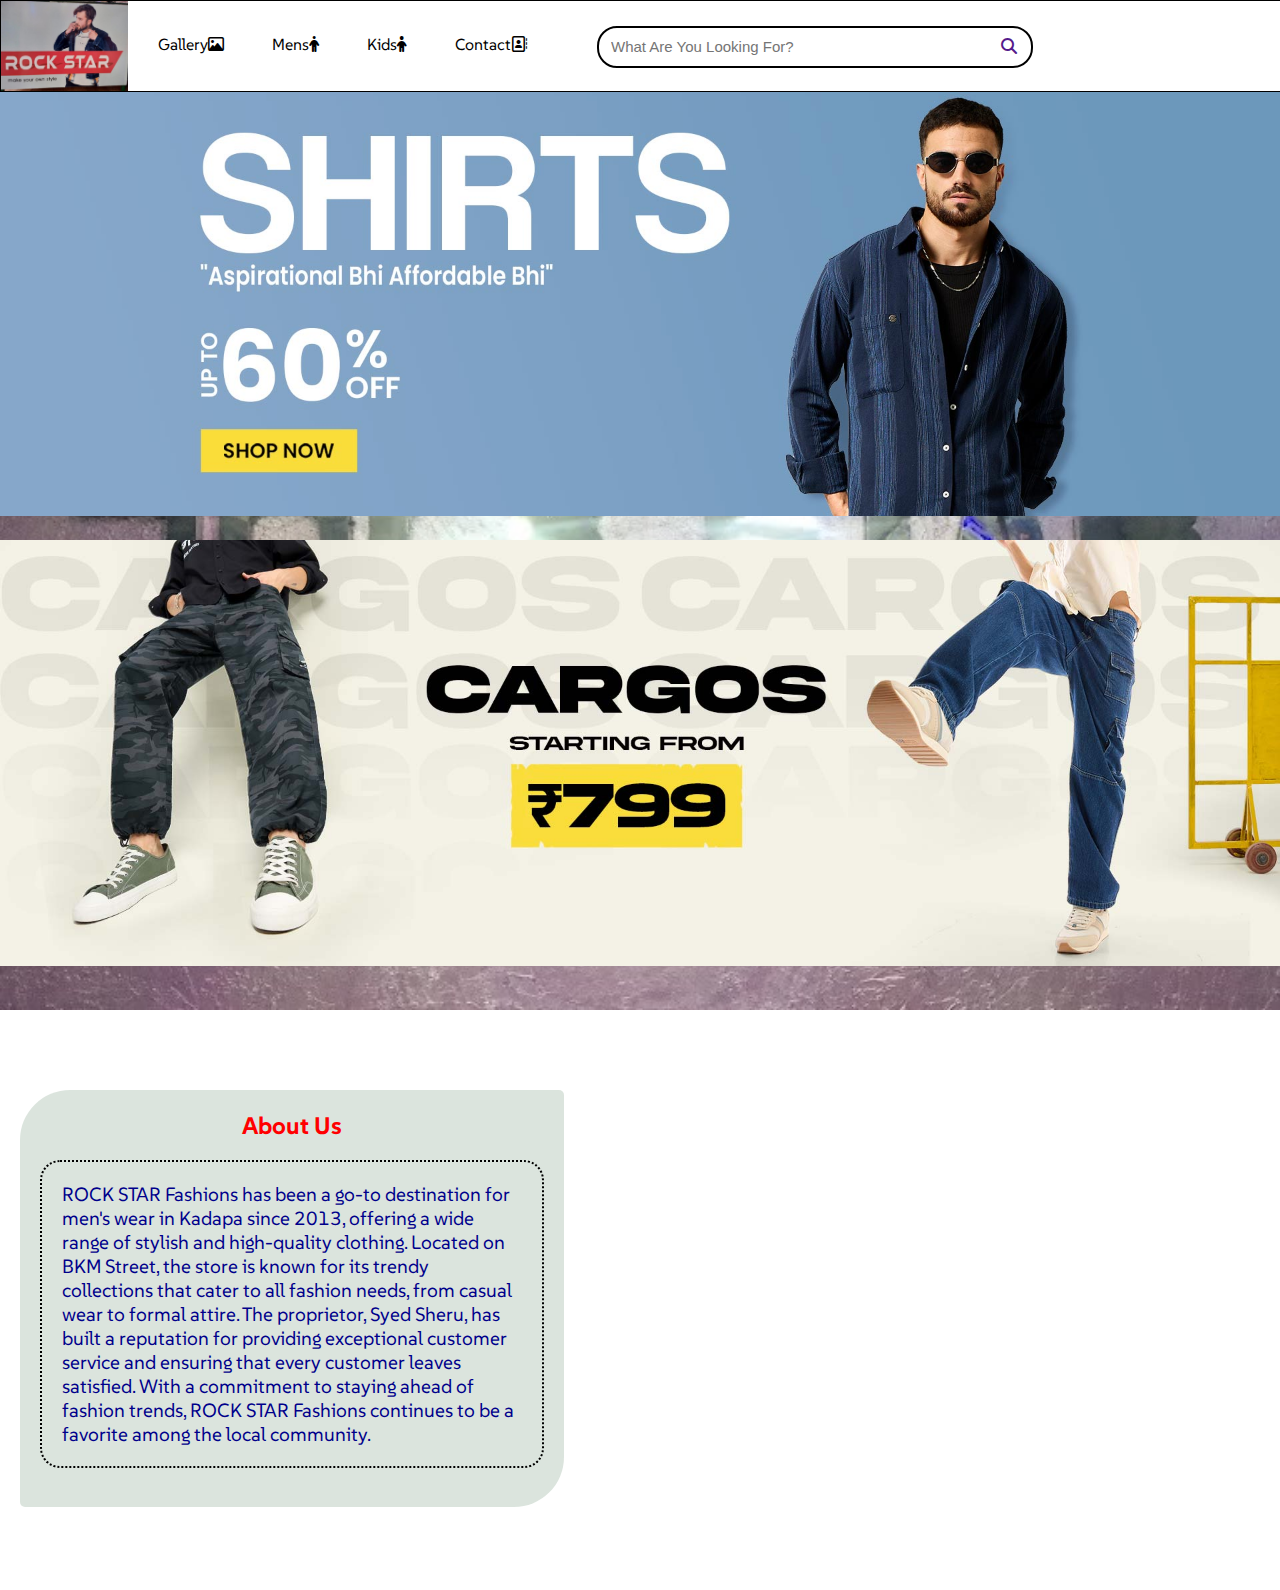
<file: index.html>
<!DOCTYPE html>
<html lang="en">

<head>
    <meta charset="UTF-8">
    <meta name="viewport" content="width=device-width, initial-scale=1.0">
    <title>ROCKSTAR</title>
    <link rel="stylesheet" href="/STYLES/index.css">
    <link rel="stylesheet" href="https://cdnjs.cloudflare.com/ajax/libs/font-awesome/6.6.0/css/all.min.css" />
    <link rel="icon" href="/ASSETS/LOGO.jpg">
</head>

<body oncontextmenu="return disable();">
    <nav class="navbar">
        <div class="logo">
            <a href="index.html"><img src="/ASSETS/LOGO.jpg" alt=""></a>
        </div>
        <div class="elements">
            <a href="/HTML/gallery.html">Gallery<i class="fa-regular fa-image"></i></a>
            <a href="/HTML/mens.html">Mens<i class="fa-solid fa-person"></i></a>
            <a href="/HTML/kids.html">Kids<i class="fa-solid fa-child"></i></a>
            <a href="/HTML/contact.html">Contact<i class="fa-regular fa-address-book"></i></a>
        </div>
        <div class="search_bar">
            <input type="text" placeholder="What Are You Looking For?" />
            <a href=""><i class="fa-solid fa-magnifying-glass"></i></a>
        </div>
        <div class="name">
            <p id="heading">ROCKSTAR</p>
            <p id="tag">Make Your Own Style</p>
        </div>
    </nav>
    <section class="content">

        <img src="/ASSETS/IMG8.jpg" alt="">
        <img src="/ASSETS/IMG9.jpg" alt="">
    </section>
    <section class="body">
        <div class="info">
            <b>About Us</b>
            <p>ROCK STAR Fashions has been a go-to destination for men's wear in Kadapa since 2013, offering a wide
                range of stylish and high-quality clothing. Located on BKM Street, the store is known for its trendy
                collections that cater to all fashion needs, from casual wear to formal attire. The proprietor, Syed
                Sheru, has built a reputation for providing exceptional customer service and ensuring that every
                customer leaves satisfied. With a commitment to staying ahead of fashion trends, ROCK STAR Fashions
                continues to be a favorite among the local community. </p>
        </div>
        <iframe
            src="https://www.google.com/maps/embed?pb=!1m18!1m12!1m3!1d965.761778640997!2d78.82065106955673!3d14.481984099124402!2m3!1f0!2f0!3f0!3m2!1i1024!2i768!4f13.1!3m3!1m2!1s0x3bb3721dd808b7c1%3A0xec8844f34a199d78!2s13%2F38%2C%20YV%20Street%2C%20Mochampet%2C%20Ganagapeta%2C%20Kadapa%2C%20Andhra%20Pradesh%20516001!5e0!3m2!1sen!2sin!4v1725249522522!5m2!1sen!2sin"
            width="600" height="450" style="border:0;" allowfullscreen="" loading="lazy"
            referrerpolicy="no-referrer-when-downgrade"></iframe>
    </section>


</body>
<script type="text/javascript">
    function disable() {
        alert("Sorry no right click allowed");
        return false;
    }
</script>

</html>
</file>
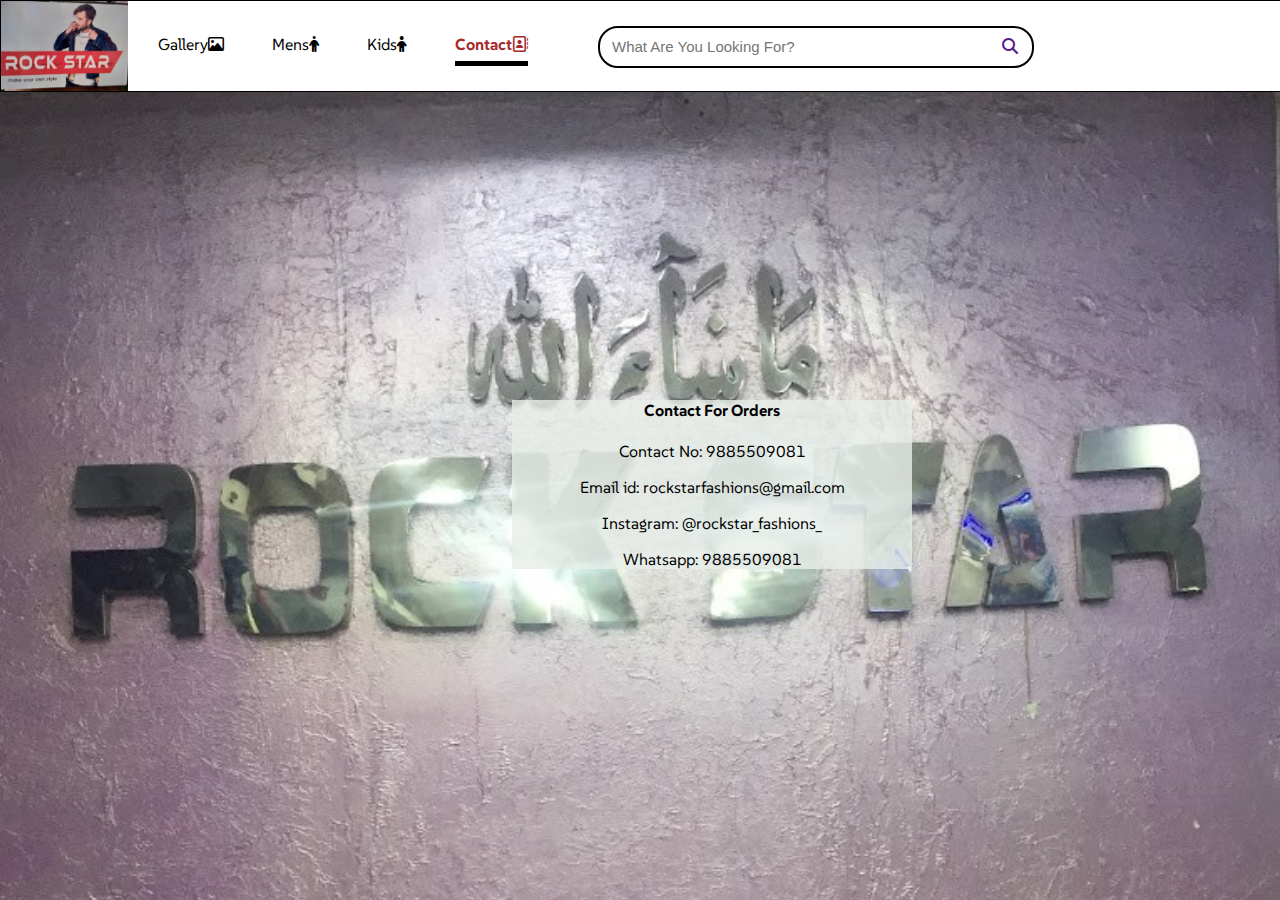
<file: HTML/contact.html>
<!DOCTYPE html>
<html lang="en">

<head>
    <meta charset="UTF-8">
    <meta name="viewport" content="width=device-width, initial-scale=1.0">
    <title>ROCKSTAR</title>
    <link rel="stylesheet" href="/STYLES/index.css">
    <link rel="stylesheet" href="/STYLES/contact.css">
    <link rel="stylesheet" href="https://cdnjs.cloudflare.com/ajax/libs/font-awesome/6.6.0/css/all.min.css" />
    <link rel="icon" href="/ASSETS/LOGO.jpg">
</head>

<body>
    <nav class="navbar">
        <div class="logo">
            <a href="/index.html"><img src="/ASSETS/LOGO.jpg" alt=""></a>
        </div>
        <div class="elements">
            <a href="/HTML/gallery.html">Gallery<i class="fa-regular fa-image"></i></a>
            <a href="/HTML/mens.html">Mens<i class="fa-solid fa-person"></i></a>
            <a href="/HTML/kids.html">Kids<i class="fa-solid fa-child"></i></a>
            <a href="/HTML/contact.html"
                style="color: brown; font-weight: bold;border-bottom: 5px solid black;">Contact<i
                    class="fa-regular fa-address-book"></i></a>
        </div>
        <div class="search_bar">
            <input type="text" placeholder="What Are You Looking For?" />
            <a href=""><i class="fa-solid fa-magnifying-glass"></i></a>
        </div>
        <div class="name">
            <p id="heading">ROCKSTAR</p>
            <p id="tag">Make Your Own Style</p>
        </div>
    </nav>
    <section class="contact">
        <h4>Contact For Orders</h4>
        <p>Contact No: 9885509081</p>
        <p>Email id: rockstarfashions@gmail.com</p>
        <p>Instagram: @rockstar_fashions_</p>
        <p>Whatsapp: 9885509081</p>
    </section>

</body>

</html>
</file>
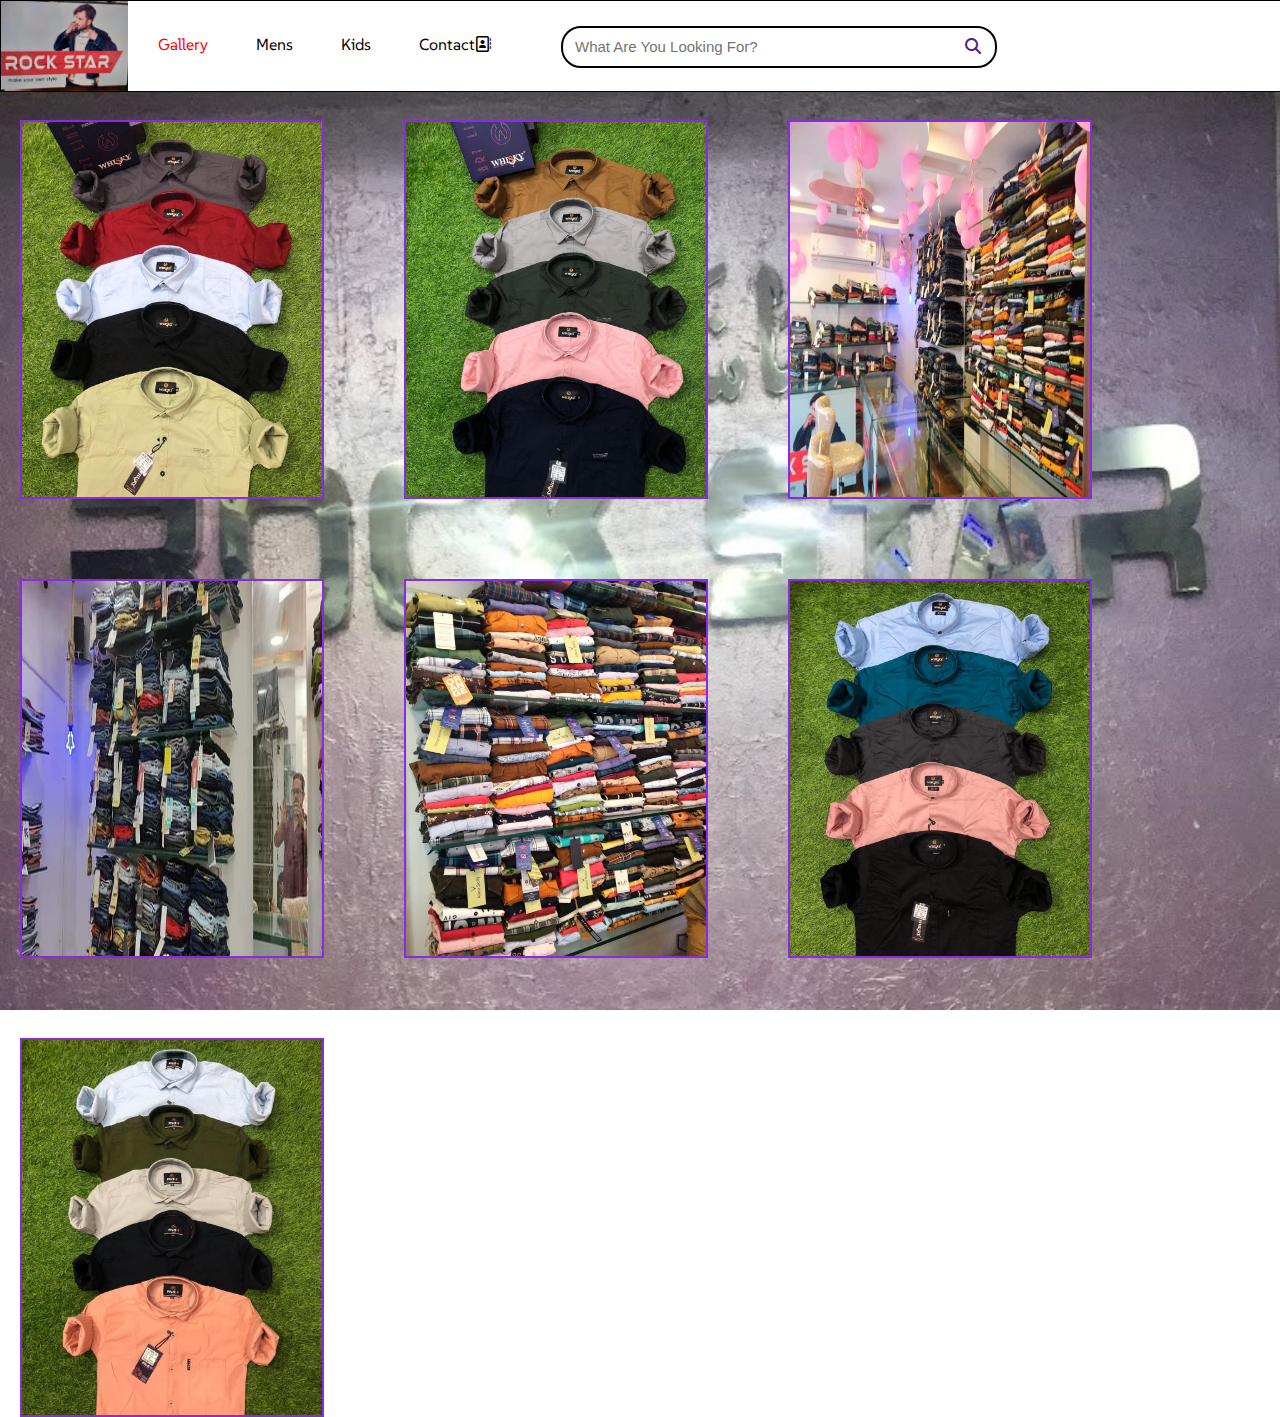
<file: HTML/mens.html>
<!DOCTYPE html>
<html lang="en">

<head>
    <meta charset="UTF-8">
    <meta name="viewport" content="width=device-width, initial-scale=1.0">
    <title>ROCKSTAR</title>
    <link rel="stylesheet" href="/STYLES/gallery.css">
    <link rel="stylesheet" href="https://cdnjs.cloudflare.com/ajax/libs/font-awesome/6.6.0/css/all.min.css" />
</head>

<body>
    <nav class="navbar">
        <div class="logo">
            <a href="/index.html"><img src="/ASSETS/LOGO.jpg" alt=""></a>
        </div>
        <div class="elements">
            <a href="/HTML/gallery.html" style="color: red;">Gallery</a>
            <a href="/HTML/mens.html">Mens</a>
            <a href="/HTML/products.html">Kids</a>
            <a href="/HTML/contact.html">Contact<i class="fa-regular fa-address-book"></i></a>
        </div>
        <div class="search_bar">
            <input type="text" placeholder="What Are You Looking For?" />
            <a href=""><i class="fa-solid fa-magnifying-glass"></i></a>
        </div>
    </nav>
    <section class="body">
        <img src="/ASSETS/IMG1.jpg" alt="">
        <img src="/ASSETS/IMG2.jpg" alt="">
        <img src="/ASSETS/IMG3.jpg" alt="">
        <img src="/ASSETS/IMG4.jpg" alt="">
        <img src="/ASSETS/IMG5.jpg" alt="">
        <img src="/ASSETS/IMG6.jpg" alt="">
        <img src="/ASSETS/IMG7.jpg" alt="">
    </section>

</body>

</html>
</file>
<file: STYLES/index.css>
@import url('https://fonts.googleapis.com/css2?family=SUSE:wght@100..800&display=swap');

body {
    margin: 0;
    box-sizing: border-box;
    font-family: "SUSE", sans-serif;
    background-image: url(/ASSETS/rockstar-0.jpg);
    background-repeat: no-repeat;
    background-size: cover;
    background-attachment: fixed;
    background-position: center;
}

.no-right-click {
    pointer-events: none;
}

.navbar {
    height: 90px;
    width: 100%;
    border: 1px solid black;
    display: flex;
    /* flex-direction: column; */
    column-gap: 20px;
    background-color: lightcoral;
    background-color: white;
    /* justify-content: space-between; */
    /* position: static; */
    position: fixed;
    top: 0;
}

.logo img {
    width: 127px;
}

.search_bar {
    border: 2px solid black;
    border-radius: 20px;
    height: 2.4rem;
    width: 27rem;
    margin-top: 25px;
    margin-left: 50px;
}

.search_bar input {
    margin-left: 10px;
    width: 24rem;
    border-radius: 20px;
    height: 2.2rem;
    color: black;
    font-size: 15px;
    border: none;
    z-index: 2;
}

.search_bar input:focus {
    border: none;
    outline: none;
}

.elements {
    margin-top: 33px;
    margin-left: 10px;
    display: flex;
    column-gap: 3rem;
    height: 2rem;
}

.elements a {
    text-decoration: none;
    color: black;
}

.elements a:hover {
    color: blue;
    border-bottom: 5px solid black;
}



@media(max-width:994px) {
    .navbar .search_bar {
        width: 20rem;
    }

    .search_bar input {
        width: 17rem;
    }
}

@media(max-width:918px) {
    .elements i {
        display: none;
    }
}

@media(max-width:882px) {
    .navbar .search_bar {
        width: 15rem;
    }

    .search_bar input {
        width: 12rem;
    }


}

@media(max-width:817px) {
    .navbar .search_bar {
        width: 15rem;
        margin-left: 0px;
    }

    .search_bar input {
        width: 12rem;
    }

    .elements a {
        margin-left: -20px
    }
}

@media(max-width:673px) {
    .navbar .search_bar {
        width: 10rem;
        margin-left: 0px;
        margin-top: 15px;
    }

    .search_bar input {
        width: 7rem;
    }

    .elements {
        margin-top: 25px;
    }

    .elements a {
        margin-left: -20px
    }

    .logo img {
        width: 100px;
    }

    .navbar {
        height: 70px;
    }
}

@media(max-width:565px) {
    .navbar .search_bar {
        display: none;
    }

    .elements a {
        font-size: 15px;
    }
}

.content {
    margin-top: 70px;
}

.content img {
    width: 100%;
    margin-top: 20PX;
}

.body {
    margin-top: 120px;
    display: flex;
    flex-wrap: wrap;
    row-gap: 70px;
    column-gap: 100px;
    justify-content: left;
    margin-left: 20px;
    margin-bottom: 50px;
}


.info {
    width: 40%;
    height: fit-content;
    background-color: rgba(204, 217, 206, 0.7);
    border-radius: 50px 5px;
    color: black;
    padding: 20px;
}

.info b {
    margin-left: 40%;
    font-size: x-large;
    color: red;
}

.info p {
    font-size: larger;
    color: darkblue;
    padding: 20px;
    border: 2px dotted black;
    border-radius: 20px;
}

@media(max-width:673px) {

    .body {
        display: flex;
        flex-direction: column;
        width: 80%;
    }

    .info {
        width: 80%;
    }

    iframe {
        width: 100%;
    }

}

@media(max-width:709px) {

    .elements i {
        display: none;
    }
}

@media(max-width:1253px) {

    .body {
        display: flex;
        flex-direction: column;
        width: 80%;
    }

    .info {
        width: 100%;
    }

    iframe {
        width: 100%;
    }
}

.name {
    display: flex;
    flex-direction: column;
    margin-left: 70px;
}

#heading {
    font-family: Impact, Haettenschweiler, 'Arial Narrow Bold', sans-serif;
    font-size: 30px;
    margin-top: 10px;
}

#tag {
    margin-top: -30px;
    font-size: large;
    font-family: 'Lucida Sans', 'Lucida Sans Regular', 'Lucida Grande', 'Lucida Sans Unicode', Geneva, Verdana, sans-serif;
}

#heading:hover {
    color: red;
    /* box-shadow: 0 0 10px black; */
}

#tag:hover {
    color: purple;
}

@media(max-width:1306px) {
    .name {
        display: none;
    }
}
</file>
<file: STYLES/contact.css>
.contact {
    margin-top: 400px;
    width: 400px;
    background-color: rgba(231, 238, 232, 0.8);
    height: auto;
    text-align: center;
    margin-left: 40%;
}
</file>
<file: STYLES/gallery.css>
@import url('https://fonts.googleapis.com/css2?family=SUSE:wght@100..800&display=swap');

* {
    margin: 0px;
}

body {
    margin: 0px;
    box-sizing: border-box;
    font-family: "SUSE", sans-serif;
    background-image: url(/ASSETS/rockstar-0.jpg);
    background-repeat: no-repeat;
    background-size: cover;
    background-attachment: fixed;
    background-position: center;

}

.navbar {
    height: 90px;
    width: 100%;
    border: 1px solid black;
    display: flex;
    /* flex-direction: column; */
    column-gap: 20px;
    background-color: lightcoral;
    background-color: white;
    /* justify-content: space-between; */
    /* position: static; */
    position: fixed;
    top: 0;
}

.logo img {
    width: 127px;
}

.search_bar {
    border: 2px solid black;
    border-radius: 20px;
    height: 2.4rem;
    width: 27rem;
    margin-top: 25px;
    margin-left: 50px;
}

.search_bar input {
    margin-left: 10px;
    width: 24rem;
    border-radius: 20px;
    height: 2.2rem;
    color: black;
    font-size: 15px;
    border: none;
    z-index: 2;
}

.search_bar input:focus {
    border: none;
    outline: none;
}


@media(max-width:994px) {
    .navbar .search_bar {
        width: 20rem;
    }

    .search_bar input {
        width: 17rem;
    }
}

@media(max-width:882px) {
    .navbar .search_bar {
        width: 15rem;
    }

    .search_bar input {
        width: 12rem;
    }
}

@media(max-width:817px) {
    .navbar .search_bar {
        width: 15rem;
        margin-left: 0px;
    }

    .search_bar input {
        width: 12rem;
    }

    .elements a {
        margin-left: -20px
    }
}

@media(max-width:673px) {
    .navbar .search_bar {
        width: 10rem;
        margin-left: 0px;
        margin-top: 15px;
    }

    .search_bar input {
        width: 7rem;
    }

    .elements {
        margin-top: 25px;
    }

    .elements a {
        margin-left: -20px
    }

    .logo img {
        width: 100px;
    }

    .navbar {
        height: 70px;
    }


}

@media(max-width:565px) {
    .navbar .search_bar {
        display: none;
    }

    .elements a {
        font-size: 15px;
    }
}



.elements {
    margin-top: 33px;
    margin-left: 10px;
    display: flex;
    column-gap: 3rem;
    height: 2rem;
}

.elements a {
    text-decoration: none;
    color: black;
}

.elements a:hover {
    /* text-decoration: none; */
    color: blue;
    /* background-color: aliceblue; */
}



.body {
    margin-top: 120px;
    display: flex;
    flex-wrap: wrap;
    row-gap: 80px;
    column-gap: 80px;
    justify-content: left;
    margin-left: 20px;
}

.body img {
    width: 300px;
    border: 2px solid blueviolet;
}

.body1 video {
    width: 400px;
    height: 350px;
    object-fit: contain;
}

.body1 {
    margin-top: 20px;
    display: flex;
    flex-wrap: wrap;
    row-gap: 80px;
    column-gap: 60px;
    justify-content: left;
    margin-left: 20px;
    margin-bottom: 10px;
}

.body1 img {
    width: 450px;
    height: 400px;
    object-fit: cover;
}

.name {
    display: flex;
    flex-direction: column;
    margin-left: 70px;
}

#heading {
    font-family: Impact, Haettenschweiler, 'Arial Narrow Bold', sans-serif;
    font-size: 30px;
    margin-top: 10px;
}

#tag {
    /* margin-top: 20px; */
    font-size: large;
    font-family: 'Lucida Sans', 'Lucida Sans Regular', 'Lucida Grande', 'Lucida Sans Unicode', Geneva, Verdana, sans-serif;
}

h1 {
    margin-top: 40px;
    margin-bottom: 40px;
    color: black;
    font-family: Arial, Helvetica, sans-serif;
    font-weight: 800;
    /* background-color: aqua; */
}

h1:hover {
    color: red;
    /* background-color: blacks; */
}
</file>
